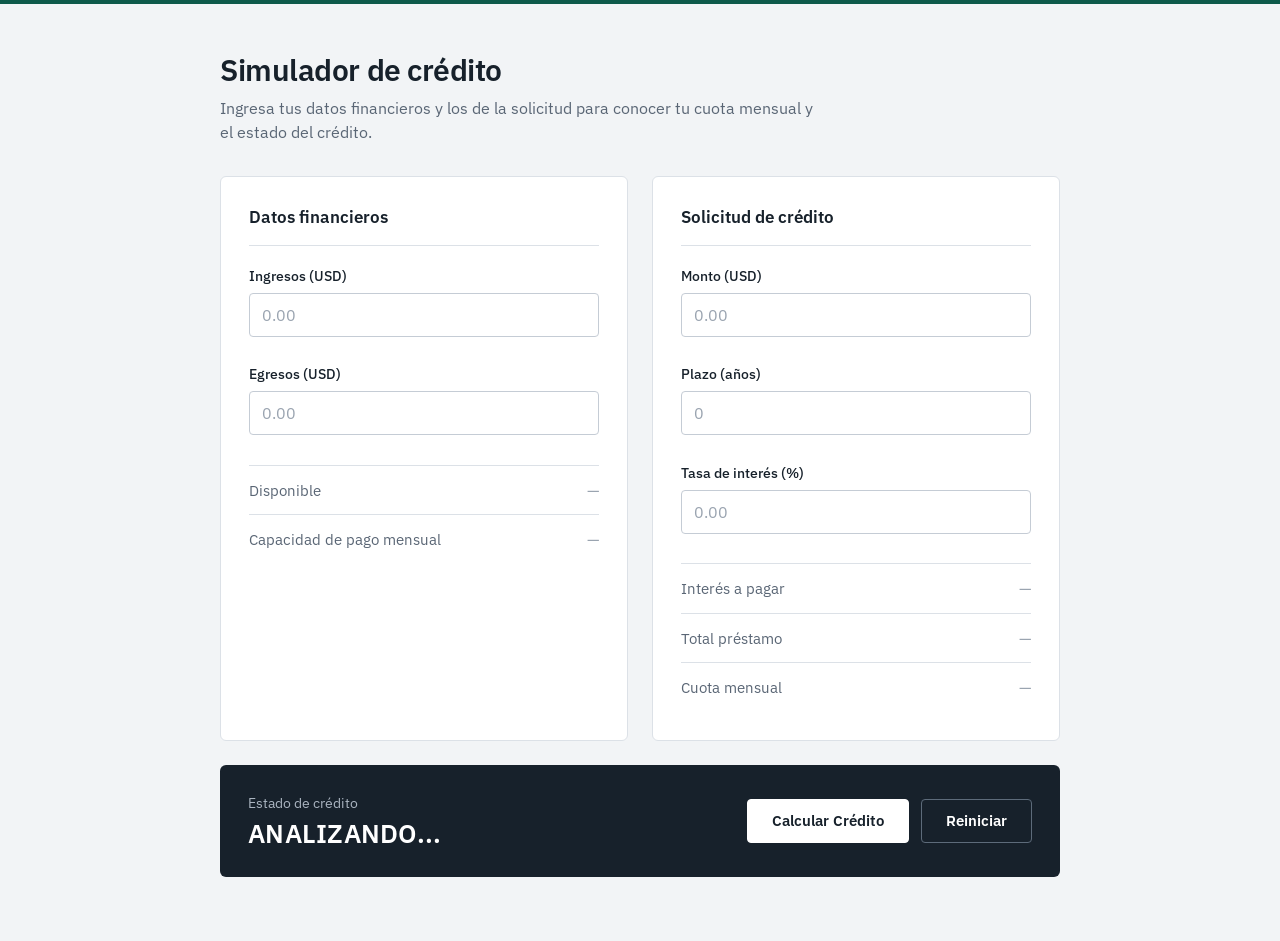
<file: index.html>
<!DOCTYPE html>
<html lang="es">
<head>
    <meta charset="UTF-8">
    <meta name="viewport" content="width=device-width, initial-scale=1.0">
    <title>Simulador de Crédito</title>
    <link rel="preconnect" href="https://fonts.googleapis.com">
    <link rel="preconnect" href="https://fonts.gstatic.com" crossorigin>
    <link href="https://fonts.googleapis.com/css2?family=IBM+Plex+Sans:wght@400;500;600&display=swap" rel="stylesheet">
    <link rel="stylesheet" href="simulador.css">
</head>
<body>

    <div class="container">
        <header class="encabezado">
            <h1>Simulador de crédito</h1>
            <p class="descripcion">Ingresa tus datos financieros y los de la solicitud para conocer tu cuota mensual y el estado del crédito.</p>
        </header>

        <main class="formulario">
            <section class="bloque">
                <h2>Datos financieros</h2>

                <div class="campo">
                    <label for="txtIngresos">Ingresos (USD)</label>
                    <input type="text" id="txtIngresos" inputmode="decimal" placeholder="0.00" onblur="validarIngresos();">
                    <span class="mensaje-error" id="errIngresos"></span>
                </div>

                <div class="campo">
                    <label for="txtEgresos">Egresos (USD)</label>
                    <input type="text" id="txtEgresos" inputmode="decimal" placeholder="0.00" onblur="validarEgresos();">
                    <span class="mensaje-error" id="errEgresos"></span>
                </div>

                <dl class="resultados">
                    <div class="fila">
                        <dt>Disponible</dt>
                        <dd><span id="spnDisponible"></span></dd>
                    </div>
                    <div class="fila">
                        <dt>Capacidad de pago mensual</dt>
                        <dd><span id="spnCapacidadPago"></span></dd>
                    </div>
                </dl>
            </section>

            <section class="bloque">
                <h2>Solicitud de crédito</h2>

                <div class="campo">
                    <label for="txtMonto">Monto (USD)</label>
                    <input type="text" id="txtMonto" inputmode="decimal" placeholder="0.00" onblur="validarMonto();">
                    <span class="mensaje-error" id="errMonto"></span>
                </div>

                <div class="campo">
                    <label for="txtPlazo">Plazo (años)</label>
                    <input type="text" id="txtPlazo" inputmode="decimal" placeholder="0" onblur="validarPlazo();">
                    <span class="mensaje-error" id="errPlazo"></span>
                </div>

                <div class="campo">
                    <label for="txtTasaInteres">Tasa de interés (%)</label>
                    <input type="text" id="txtTasaInteres" inputmode="decimal" placeholder="0.00" onblur="validarTasaInteres();">
                    <span class="mensaje-error" id="errTasaInteres"></span>
                </div>

                <dl class="resultados">
                    <div class="fila">
                        <dt>Interés a pagar</dt>
                        <dd><span id="spnInteresPagar"></span></dd>
                    </div>
                    <div class="fila">
                        <dt>Total préstamo</dt>
                        <dd><span id="spnTotalPrestamo"></span></dd>
                    </div>
                    <div class="fila">
                        <dt>Cuota mensual</dt>
                        <dd><span id="spnCuotaMensual"></span></dd>
                    </div>
                </dl>
            </section>
        </main>

        <section class="panel-estado">
            <div class="estado">
                <p class="estado-titulo">Estado de crédito</p>
                <span id="spnEstadoCredito">ANALIZANDO...</span>
            </div>

            <div class="buttons">
                <button id="btnCalcularCredito" onclick="calcular();">Calcular Crédito</button>
                <button id="btnReiniciar">Reiniciar</button>
            </div>
        </section>
    </div>

    <script src="funciones.js"></script>
</body>
</html>
</file>
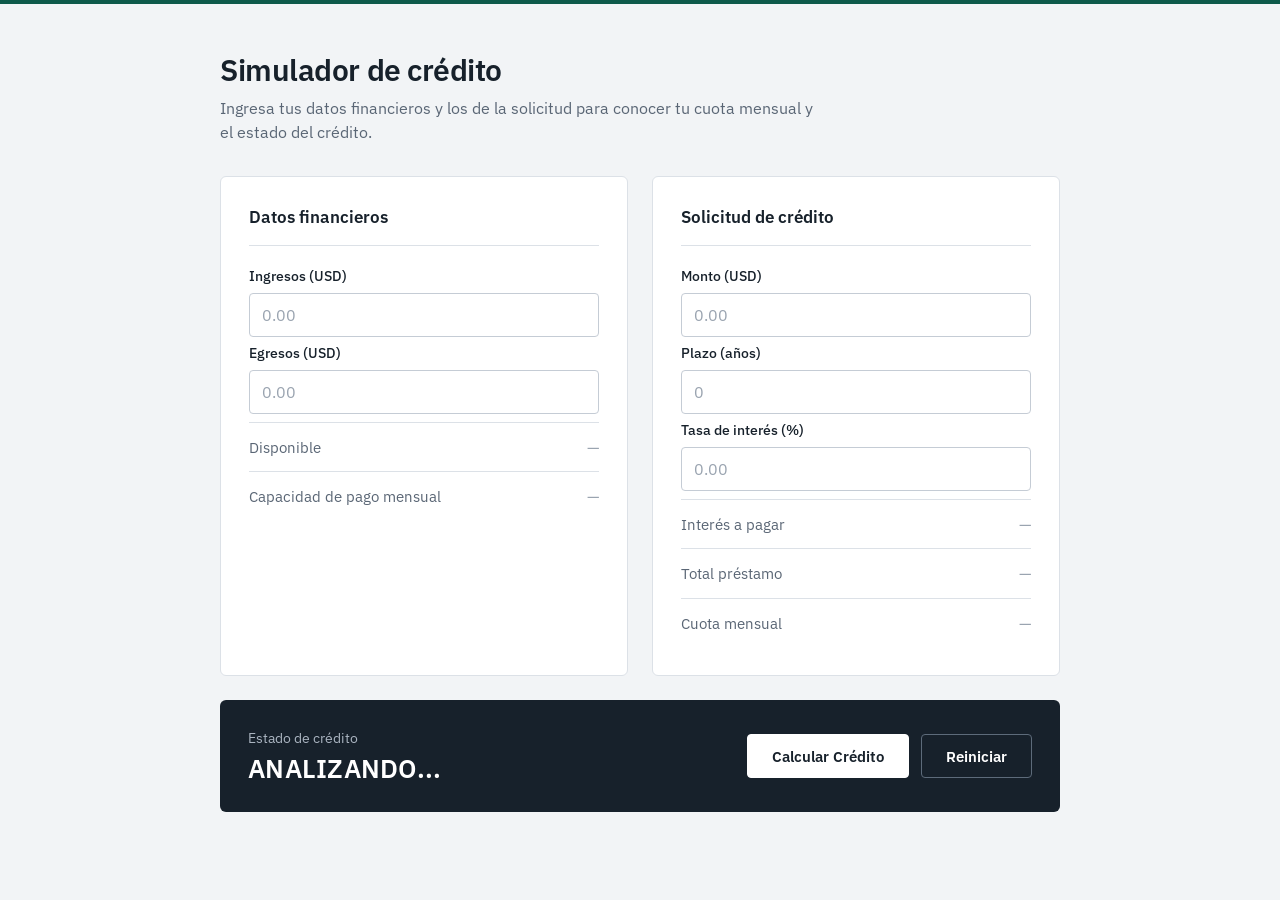
<file: simulador.html>
<!DOCTYPE html>
<html lang="es">
<head>
    <meta charset="UTF-8">
    <meta name="viewport" content="width=device-width, initial-scale=1.0">
    <title>Simulador de Crédito</title>
    <link rel="preconnect" href="https://fonts.googleapis.com">
    <link rel="preconnect" href="https://fonts.gstatic.com" crossorigin>
    <link href="https://fonts.googleapis.com/css2?family=IBM+Plex+Sans:wght@400;500;600&display=swap" rel="stylesheet">
    <link rel="stylesheet" href="simulador.css">
</head>
<body>

    <div class="container">
        <header class="encabezado">
            <h1>Simulador de crédito</h1>
            <p class="descripcion">Ingresa tus datos financieros y los de la solicitud para conocer tu cuota mensual y el estado del crédito.</p>
        </header>

        <main class="formulario">
            <section class="bloque">
                <h2>Datos financieros</h2>

                <div class="campo">
                    <label for="txtIngresos">Ingresos (USD)</label>
                    <input type="text" id="txtIngresos" inputmode="decimal" placeholder="0.00">
                </div>

                <div class="campo">
                    <label for="txtEgresos">Egresos (USD)</label>
                    <input type="text" id="txtEgresos" inputmode="decimal" placeholder="0.00">
                </div>

                <dl class="resultados">
                    <div class="fila">
                        <dt>Disponible</dt>
                        <dd><span id="spnDisponible"></span></dd>
                    </div>
                    <div class="fila">
                        <dt>Capacidad de pago mensual</dt>
                        <dd><span id="spnCapacidadPago"></span></dd>
                    </div>
                </dl>
            </section>

            <section class="bloque">
                <h2>Solicitud de crédito</h2>

                <div class="campo">
                    <label for="txtMonto">Monto (USD)</label>
                    <input type="text" id="txtMonto" inputmode="decimal" placeholder="0.00">
                </div>

                <div class="campo">
                    <label for="txtPlazo">Plazo (años)</label>
                    <input type="text" id="txtPlazo" inputmode="decimal" placeholder="0">
                </div>

                <div class="campo">
                    <label for="txtTasaInteres">Tasa de interés (%)</label>
                    <input type="text" id="txtTasaInteres" inputmode="decimal" placeholder="0.00">
                </div>

                <dl class="resultados">
                    <div class="fila">
                        <dt>Interés a pagar</dt>
                        <dd><span id="spnInteresPagar"></span></dd>
                    </div>
                    <div class="fila">
                        <dt>Total préstamo</dt>
                        <dd><span id="spnTotalPrestamo"></span></dd>
                    </div>
                    <div class="fila">
                        <dt>Cuota mensual</dt>
                        <dd><span id="spnCuotaMensual"></span></dd>
                    </div>
                </dl>
            </section>
        </main>

        <section class="panel-estado">
            <div class="estado">
                <p class="estado-titulo">Estado de crédito</p>
                <span id="spnEstadoCredito">ANALIZANDO...</span>
            </div>

            <div class="buttons">
                <button id="btnCalcularCredito" onclick="calcular();">Calcular Crédito</button>
                <button id="btnReiniciar">Reiniciar</button>
            </div>
        </section>
    </div>

    <script src="funciones.js"></script>
</body>
</html>
</file>
<file: simulador.css>
:root {
    --fondo: #f2f4f6;
    --superficie: #ffffff;
    --tinta: #17212b;
    --texto-suave: #5a6675;
    --linea: #dce1e7;
    --borde-input: #c5ccd5;
    --acento: #0e5a4a;
    --acento-sombra: rgba(14, 90, 74, 0.18);
    --aprobado: #7fd1b9;
    --rechazado: #f0a59b;
}

* {
    box-sizing: border-box;
}

body {
    font-family: "IBM Plex Sans", "Segoe UI", Helvetica, Arial, sans-serif;
    font-size: 16px;
    line-height: 1.5;
    color: var(--tinta);
    background-color: var(--fondo);
    margin: 0;
    padding: 0;
    border-top: 4px solid var(--acento);
}

.container {
    max-width: 880px;
    margin: 0 auto;
    padding: 48px 20px 64px;
}

/* Encabezado */
.encabezado {
    margin-bottom: 32px;
}

h1 {
    font-size: 1.875rem;
    font-weight: 600;
    letter-spacing: -0.015em;
    line-height: 1.2;
    margin: 0 0 8px;
}

.descripcion {
    max-width: 60ch;
    margin: 0;
    color: var(--texto-suave);
}

/* Bloques de formulario */
.formulario {
    display: grid;
    grid-template-columns: 1fr 1fr;
    gap: 24px;
}

.bloque {
    background-color: var(--superficie);
    border: 1px solid var(--linea);
    border-radius: 6px;
    padding: 28px;
}

h2 {
    font-size: 1.0625rem;
    font-weight: 600;
    margin: 0 0 20px;
    padding-bottom: 14px;
    border-bottom: 1px solid var(--linea);
}

.campo {
    margin-bottom: 6px;
}

label {
    display: block;
    font-size: 0.875rem;
    font-weight: 500;
    margin-bottom: 6px;
}

input {
    width: 100%;
    height: 44px;
    padding: 0 12px;
    font-family: inherit;
    font-size: 1rem;
    color: var(--tinta);
    background-color: var(--superficie);
    border: 1px solid var(--borde-input);
    border-radius: 4px;
    font-variant-numeric: tabular-nums;
    transition: border-color 0.15s ease, box-shadow 0.15s ease;
}

input::placeholder {
    color: #9aa4b0;
}

input:hover {
    border-color: #9aa4b0;
}

input:focus {
    outline: none;
    border-color: var(--acento);
    box-shadow: 0 0 0 3px var(--acento-sombra);
}

/* Resultados calculados */
.resultados {
    margin: 8px 0 0;
}

.fila {
    display: flex;
    justify-content: space-between;
    align-items: baseline;
    gap: 16px;
    padding: 12px 0;
    border-top: 1px solid var(--linea);
}

dt {
    font-size: 0.9375rem;
    color: var(--texto-suave);
}

dd {
    margin: 0;
}

span {
    font-weight: 600;
    font-variant-numeric: tabular-nums;
}

.fila span:empty::before {
    content: "\2014";
    font-weight: 400;
    color: #9aa4b0;
}

/* Panel de estado y acciones */
.panel-estado {
    display: flex;
    justify-content: space-between;
    align-items: center;
    flex-wrap: wrap;
    gap: 24px;
    margin-top: 24px;
    padding: 28px;
    color: #ffffff;
    background-color: var(--tinta);
    border-radius: 6px;
}

.estado-titulo {
    margin: 0 0 4px;
    font-size: 0.875rem;
    color: #aab4c0;
}

#spnEstadoCredito {
    display: block;
    font-size: 1.625rem;
    font-weight: 600;
    letter-spacing: 0.01em;
    line-height: 1.2;
    color: #ffffff;
}

#spnEstadoCredito.aprobado {
    color: var(--aprobado);
}

#spnEstadoCredito.rechazado {
    color: var(--rechazado);
}

.buttons {
    display: flex;
    gap: 12px;
}

button {
    min-height: 44px;
    padding: 0 24px;
    font-family: inherit;
    font-size: 0.9375rem;
    font-weight: 600;
    border-radius: 4px;
    cursor: pointer;
    transition: background-color 0.15s ease, border-color 0.15s ease;
}

#btnCalcularCredito {
    color: var(--tinta);
    background-color: #ffffff;
    border: 1px solid #ffffff;
}

#btnCalcularCredito:hover {
    background-color: #e6ebf0;
    border-color: #e6ebf0;
}

#btnReiniciar {
    color: #ffffff;
    background-color: transparent;
    border: 1px solid #5d6b7a;
}

#btnReiniciar:hover {
    border-color: #ffffff;
}

button:focus-visible {
    outline: 3px solid var(--aprobado);
    outline-offset: 2px;
}

/* Responsive */
@media (max-width: 760px) {
    .container {
        padding: 32px 16px 48px;
    }

    .formulario {
        grid-template-columns: 1fr;
    }

    .bloque,
    .panel-estado {
        padding: 22px 20px;
    }

    h1 {
        font-size: 1.625rem;
    }

    .panel-estado {
        flex-direction: column;
        align-items: stretch;
    }

    .buttons {
        flex-direction: column;
    }

    button {
        width: 100%;
    }
}

@media (prefers-reduced-motion: reduce) {
    input,
    button {
        transition: none;
    }
}

/* Validaciones */
.mensaje-error {
    display: block;
    min-height: 1.1rem;
    margin-top: 4px;
    font-size: 0.75rem;
    font-weight: 400;
    line-height: 1.1rem;
    color: #c0392b;
}

input.input-invalido,
input.input-invalido:hover,
input.input-invalido:focus {
    border-color: #c0392b;
}

input.input-invalido:focus {
    box-shadow: 0 0 0 3px rgba(192, 57, 43, 0.18);
}
</file>
